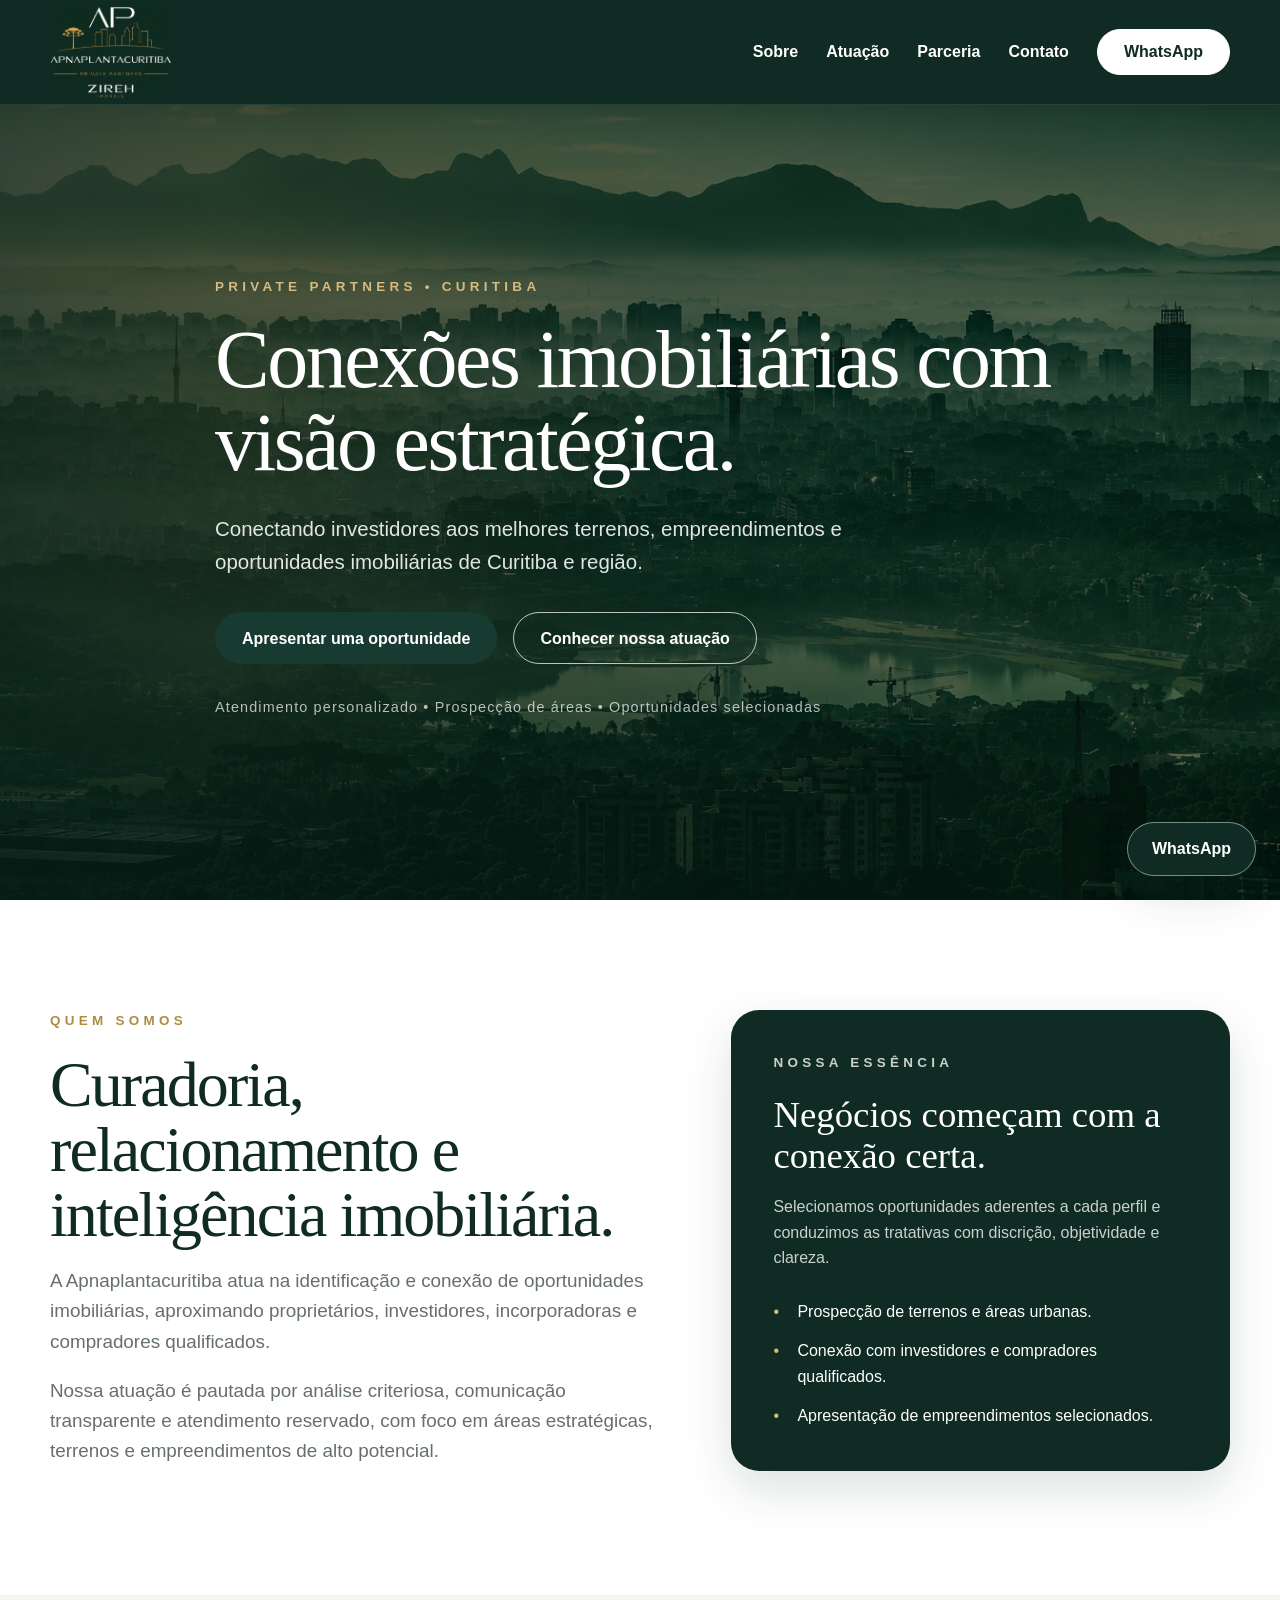
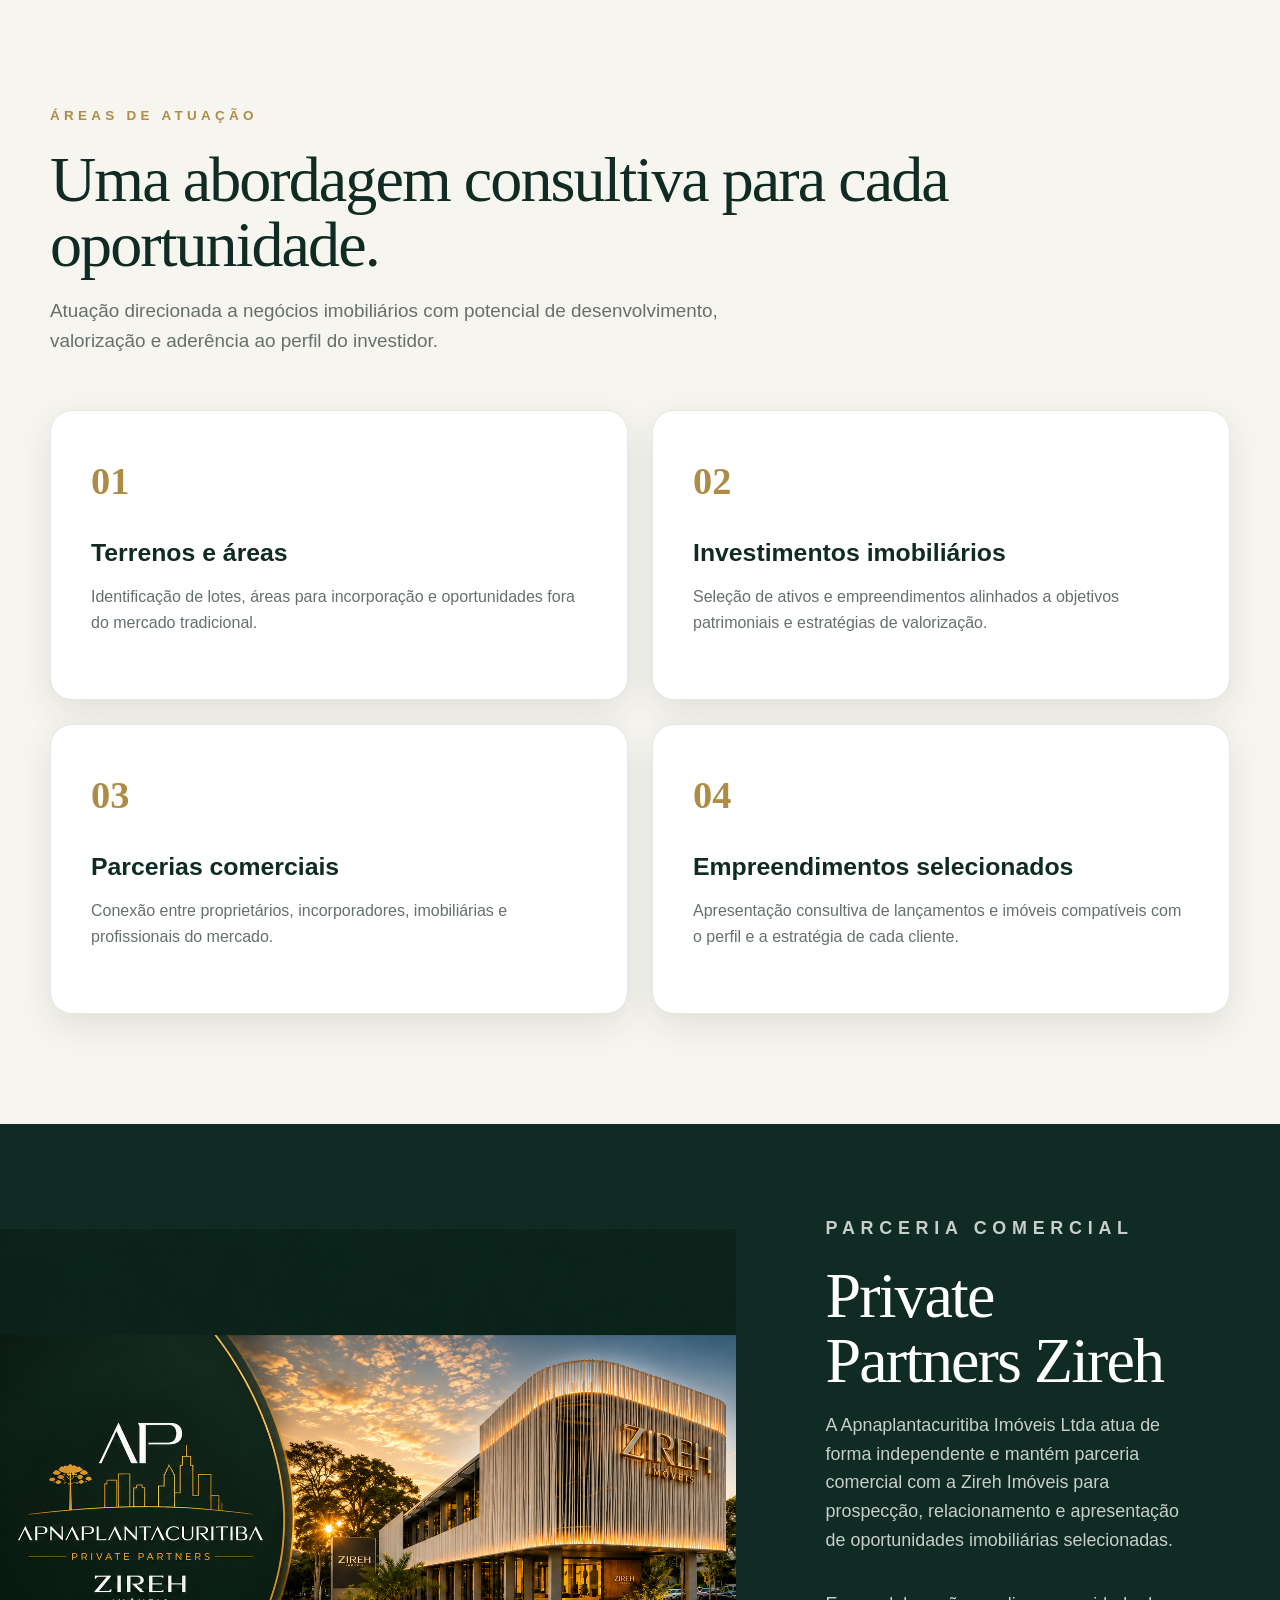
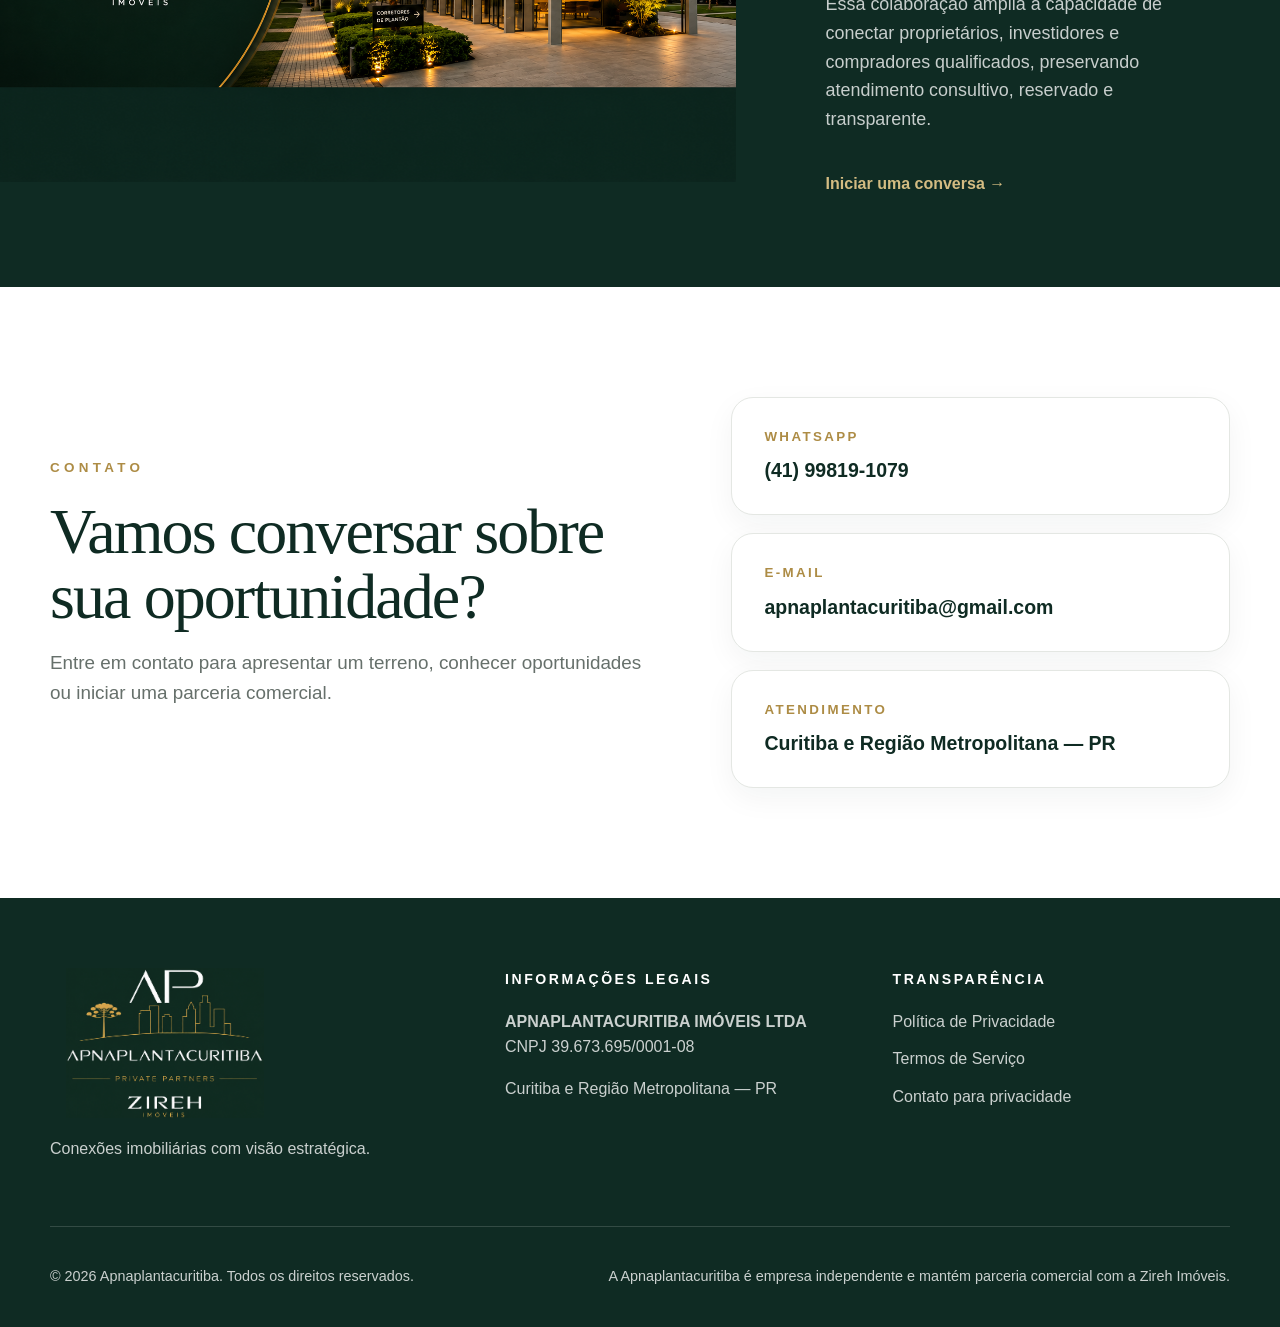
<file: index.html>
<!doctype html>
<html lang="pt-BR">
<head>
  <meta charset="utf-8">
  <meta name="viewport" content="width=device-width, initial-scale=1">
  <title>Apnaplantacuritiba | Private Partners Zireh</title>
  <meta name="description" content="Conectando investidores, proprietários e incorporadores a terrenos, empreendimentos e oportunidades imobiliárias em Curitiba e região.">
  <meta name="theme-color" content="#173b31">
  <meta name="robots" content="index, follow">
  <link rel="canonical" href="https://apnaplantacuritiba-lgtm.github.io/apnaplanta/">
  <meta property="og:locale" content="pt_BR">
  <meta property="og:type" content="website">
  <meta property="og:title" content="Apnaplantacuritiba | Private Partners Zireh">
  <meta property="og:description" content="Conexões imobiliárias com visão estratégica.">
  <meta property="og:url" content="https://apnaplantacuritiba-lgtm.github.io/apnaplanta/">
  <meta property="og:image" content="https://apnaplantacuritiba-lgtm.github.io/apnaplanta/hero.png"> 
<link rel="icon" type="image/png" href="logo.png"> 
<link rel="apple-touch-icon" href="logo.png">
<link rel="preload" href="hero.png" as="image" type="image/png">
  <link rel="stylesheet" href="style.css">
  <script type="application/ld+json">
  {
    "@context":"https://schema.org",
    "@type":"RealEstateAgent",
    "name":"Apnaplantacuritiba Imóveis Ltda",
    "alternateName":"Apnaplantacuritiba – Private Partners Zireh",
    "url":"https://apnaplantacuritiba-lgtm.github.io/apnaplanta/",
    "logo":"https://apnaplantacuritiba-lgtm.github.io/apnaplanta/logo.png",
    "image":"https://apnaplantacuritiba-lgtm.github.io/apnaplanta/hero.png",
    "telephone":"+55 41 99819-1079",
    "email":"apnaplantacuritiba@gmail.com",
    "taxID":"39.673.695/0001-08",
    "areaServed":"Curitiba e Região Metropolitana, Paraná, Brasil"
  }
  </script>
</head>
<body>
  <a class="skip-link" href="#conteudo">Ir para o conteúdo</a>
  <header class="site-header" id="inicio">
    <div class="container nav-wrap">
      <a class="brand" href="#inicio" aria-label="Página inicial Apnaplantacuritiba">
        <img src="logo.png" alt="Apnaplantacuritiba – Private Partners Zireh" width="480" height="370">
      </a>
      <button class="menu-toggle" type="button" aria-expanded="false" aria-controls="menu-principal">Menu</button>
      <nav id="menu-principal" class="main-nav" aria-label="Navegação principal">
        <a href="#sobre">Sobre</a>
        <a href="#atuacao">Atuação</a>
        <a href="#parceria">Parceria</a>
        <a href="#contato">Contato</a>
        <a class="button button-small" href="https://wa.me/5541998191079?text=Olá%2C%20gostaria%20de%20falar%20sobre%20uma%20oportunidade%20imobiliária." target="_blank" rel="noopener noreferrer">WhatsApp</a>
      </nav>
    </div>
  </header>

  <main id="conteudo">
    <section class="hero" aria-label="Apresentação" style="background-image: linear-gradient(90deg, rgba(7,35,27,.82), rgba(7,35,27,.45)), url('skyline.png'); background-size: cover; background-position: center center; background-repeat: no-repeat;">
      <div class="hero-overlay"></div>
      <div class="container hero-content reveal">
        <p class="eyebrow">PRIVATE PARTNERS • CURITIBA</p>
        <h1>Conexões imobiliárias com visão estratégica.</h1>
        <p class="hero-copy">Conectando investidores aos melhores terrenos, empreendimentos e oportunidades imobiliárias de Curitiba e região.</p>
        <div class="hero-actions">
          <a class="button" href="https://wa.me/5541998191079?text=Olá%2C%20gostaria%20de%20apresentar%20uma%20oportunidade%20imobiliária." target="_blank" rel="noopener noreferrer">Apresentar uma oportunidade</a>
          <a class="button button-outline" href="#atuacao">Conhecer nossa atuação</a>
        </div>
        <p class="hero-note">Atendimento personalizado • Prospecção de áreas • Oportunidades selecionadas</p>
      </div>
    </section>

    <section class="section" id="sobre">
      <div class="container split-grid">
        <div class="reveal">
          <p class="eyebrow dark">QUEM SOMOS</p>
          <h2>Curadoria, relacionamento e inteligência imobiliária.</h2>
          <p class="lead">A Apnaplantacuritiba atua na identificação e conexão de oportunidades imobiliárias, aproximando proprietários, investidores, incorporadoras e compradores qualificados.</p>
          <p class="lead">Nossa atuação é pautada por análise criteriosa, comunicação transparente e atendimento reservado, com foco em áreas estratégicas, terrenos e empreendimentos de alto potencial.</p>
        </div>
        <aside class="statement-card reveal">
          <p class="eyebrow">NOSSA ESSÊNCIA</p>
          <h3>Negócios começam com a conexão certa.</h3>
          <p>Selecionamos oportunidades aderentes a cada perfil e conduzimos as tratativas com discrição, objetividade e clareza.</p>
          <ul class="check-list">
            <li>Prospecção de terrenos e áreas urbanas.</li>
            <li>Conexão com investidores e compradores qualificados.</li>
            <li>Apresentação de empreendimentos selecionados.</li>
          </ul>
        </aside>
      </div>
    </section>

    <section class="section section-soft" id="atuacao">
      <div class="container">
        <div class="section-heading reveal">
          <p class="eyebrow dark">ÁREAS DE ATUAÇÃO</p>
          <h2>Uma abordagem consultiva para cada oportunidade.</h2>
          <p class="lead">Atuação direcionada a negócios imobiliários com potencial de desenvolvimento, valorização e aderência ao perfil do investidor.</p>
        </div>
        <div class="card-grid">
          <article class="service-card reveal"><span>01</span><h3>Terrenos e áreas</h3><p>Identificação de lotes, áreas para incorporação e oportunidades fora do mercado tradicional.</p></article>
          <article class="service-card reveal"><span>02</span><h3>Investimentos imobiliários</h3><p>Seleção de ativos e empreendimentos alinhados a objetivos patrimoniais e estratégias de valorização.</p></article>
          <article class="service-card reveal"><span>03</span><h3>Parcerias comerciais</h3><p>Conexão entre proprietários, incorporadores, imobiliárias e profissionais do mercado.</p></article>
          <article class="service-card reveal"><span>04</span><h3>Empreendimentos selecionados</h3><p>Apresentação consultiva de lançamentos e imóveis compatíveis com o perfil e a estratégia de cada cliente.</p></article>
        </div>
      </div>
    </section>

    <section class="image-section" id="parceria">
      <div class="image-panel" role="img" aria-label="Fachada da Zireh Imóveis em Curitiba"></div>
      <div class="partnership-panel reveal">
        <p class="eyebrow">PARCERIA COMERCIAL</p>
        <h2>Private Partners Zireh</h2>
        <p>A Apnaplantacuritiba Imóveis Ltda atua de forma independente e mantém parceria comercial com a Zireh Imóveis para prospecção, relacionamento e apresentação de oportunidades imobiliárias selecionadas.</p>
        <p>Essa colaboração amplia a capacidade de conectar proprietários, investidores e compradores qualificados, preservando atendimento consultivo, reservado e transparente.</p>
        <a class="text-link" href="#contato">Iniciar uma conversa <span aria-hidden="true">→</span></a>
      </div>
    </section>

    <section class="section contact-section" id="contato">
      <div class="container contact-grid">
        <div class="reveal">
          <p class="eyebrow dark">CONTATO</p>
          <h2>Vamos conversar sobre sua oportunidade?</h2>
          <p class="lead">Entre em contato para apresentar um terreno, conhecer oportunidades ou iniciar uma parceria comercial.</p>
        </div>
        <div class="contact-cards reveal">
          <a href="https://wa.me/5541998191079" target="_blank" rel="noopener noreferrer"><small>WhatsApp</small><strong>(41) 99819-1079</strong></a>
          <a href="mailto:apnaplantacuritiba@gmail.com"><small>E-mail</small><strong>apnaplantacuritiba@gmail.com</strong></a>
          <div><small>Atendimento</small><strong>Curitiba e Região Metropolitana — PR</strong></div>
        </div>
      </div>
    </section>
  </main>

  <footer class="site-footer">
    <div class="container footer-grid">
      <div>
        <img class="footer-logo" src="logo.png" alt="Apnaplantacuritiba – Private Partners Zireh">
        <p>Conexões imobiliárias com visão estratégica.</p>
      </div>
      <div><h3>Informações legais</h3><p><strong>APNAPLANTACURITIBA IMÓVEIS LTDA</strong><br>CNPJ 39.673.695/0001-08</p><p>Curitiba e Região Metropolitana — PR</p></div>
      <div><h3>Transparência</h3><a href="politica-de-privacidade.html">Política de Privacidade</a><a href="termos-de-servico.html">Termos de Serviço</a><a href="mailto:apnaplantacuritiba@gmail.com">Contato para privacidade</a></div>
    </div>
    <div class="container footer-bottom">
      <p>© 2026 Apnaplantacuritiba. Todos os direitos reservados.</p>
      <p class="disclaimer">A Apnaplantacuritiba é empresa independente e mantém parceria comercial com a Zireh Imóveis.</p>
    </div>
  </footer>

  <a class="floating-whatsapp" href="https://wa.me/5541998191079" target="_blank" rel="noopener noreferrer" aria-label="Falar pelo WhatsApp">WhatsApp</a>
  <script src="script.js" defer></script>
</body>
</html>
</file>
<file: style.css>
/* ==========================================================
   APNAPLANTACURITIBA — CSS PRINCIPAL
   ========================================================== */

:root {
  --verde: #173b31;
  --verde-hover: #214c40;
  --verde-escuro: #0f2b23;
  --ouro: #ad8c45;
  --ouro-claro: #d4bc82;
  --branco: #ffffff;
  --creme: #f7f5ef;
  --tinta: #202622;
  --silenciado: #66706b;
  --linha: #e4e7e3;
  --sombra: 0 18px 48px rgba(15, 43, 35, 0.14);
}

/* ==========================================================
   RESET E ESTRUTURA GERAL
   ========================================================== */

* {
  box-sizing: border-box;
}

html {
  scroll-behavior: smooth;
  scroll-padding-top: 110px;
}

body {
  width: 100%;
  max-width: 100%;
  margin: 0;
  overflow-x: hidden;

  background: var(--branco);
  color: var(--tinta);

  font-family:
    -apple-system,
    BlinkMacSystemFont,
    "Segoe UI",
    Roboto,
    Helvetica,
    Arial,
    sans-serif;

  line-height: 1.6;
  -webkit-font-smoothing: antialiased;
}

img {
  display: block;
  max-width: 100%;
  height: auto;
}

a {
  color: inherit;
  text-decoration: none;
}

button {
  font: inherit;
}

.container {
  width: min(1180px, calc(100% - 40px));
  margin-inline: auto;
}

.skip-link {
  position: fixed;
  top: 12px;
  left: 16px;
  z-index: 9999;

  padding: 10px 14px;

  color: var(--branco);
  background: var(--verde-escuro);

  border-radius: 10px;

  transform: translateY(-160%);
}

.skip-link:focus {
  transform: none;
}

/* ==========================================================
   CABEÇALHO
   ========================================================== */

.site-header {
  position: fixed;
  top: 0;
  right: 0;
  left: 0;
  z-index: 9999;

  width: 100%;

  background: var(--verde);
  border-bottom: 1px solid rgba(255, 255, 255, 0.1);

  box-shadow: 0 6px 24px rgba(0, 0, 0, 0.1);
}

.site-header .container,
.nav-wrap,
.brand,
.brand img,
.main-nav {
  background: var(--verde);
}

.nav-wrap {
  position: relative;

  min-height: 104px;

  display: flex;
  align-items: center;
  justify-content: space-between;
  gap: 28px;
}

/* ==========================================================
   LOGO
   ========================================================== */

.brand {
  flex: 0 0 auto;

  display: inline-flex;
  align-items: center;
}

.brand img {
  width: 210px;
  height: 92px;

  padding: 0;

  object-fit: contain;
  object-position: left center;

  border: 0;
  border-radius: 0;
}

/* ==========================================================
   MENU DESKTOP
   ========================================================== */

.main-nav {
  display: flex;
  align-items: center;
  justify-content: flex-end;
  gap: 28px;
}

.main-nav > a:not(.button) {
  position: relative;

  padding: 12px 0;

  color: var(--branco);
  background: transparent;

  font-weight: 600;

  transition: color 0.2s ease;
}

.main-nav > a:not(.button)::after {
  content: "";

  position: absolute;
  right: 100%;
  bottom: 4px;
  left: 0;

  height: 2px;

  background: var(--ouro-claro);

  transition: right 0.2s ease;
}

.main-nav > a:not(.button):hover {
  color: var(--ouro-claro);
}

.main-nav > a:not(.button):hover::after {
  right: 0;
}

/* ==========================================================
   BOTÃO MENU MOBILE
   ========================================================== */

.menu-toggle {
  display: none;

  min-height: 46px;
  padding: 9px 18px;

  color: var(--branco);
  background: transparent;

  border: 1px solid rgba(255, 255, 255, 0.55);
  border-radius: 999px;

  cursor: pointer;
}

/* ==========================================================
   BOTÕES
   ========================================================== */

.button {
  min-height: 52px;
  padding: 0 26px;

  display: inline-flex;
  align-items: center;
  justify-content: center;

  color: var(--branco);
  background: var(--verde);

  border: 1px solid var(--verde);
  border-radius: 999px;

  font-weight: 700;
  text-align: center;

  transition:
    background 0.2s ease,
    border-color 0.2s ease,
    color 0.2s ease,
    transform 0.2s ease;
}

.button:hover {
  background: var(--verde-hover);
  border-color: var(--verde-hover);

  transform: translateY(-2px);
}

.button-small {
  min-height: 46px;

  color: var(--verde-escuro);
  background: var(--branco);

  border-color: var(--branco);
}

.button-small:hover {
  color: var(--branco);
  background: var(--ouro);
  border-color: var(--ouro);
}

/* ==========================================================
   HERO
   ========================================================== */

.hero {
  position: relative;

  min-height: 900px;

  display: flex;
  align-items: center;

  overflow: hidden;

  background:
    linear-gradient(
      90deg,
      rgba(10, 35, 28, 0.94),
      rgba(10, 35, 28, 0.78) 43%,
      rgba(10, 35, 28, 0.25)
    ),
    url("hero.png") center / cover no-repeat;
}

.hero-overlay {
  position: absolute;
  inset: 0;

  background:
    radial-gradient(
      circle at 18% 44%,
      rgba(173, 140, 69, 0.14),
      transparent 38%
    ),
    linear-gradient(
      180deg,
      rgba(0, 0, 0, 0.08),
      rgba(0, 0, 0, 0.18)
    );
}

.hero-content {
  position: relative;
  z-index: 2;

  max-width: 850px;

  padding-top: 190px;
  padding-bottom: 80px;
}

.eyebrow {
  margin: 0 0 20px;

  color: var(--ouro-claro);

  font-size: 0.84rem;
  font-weight: 800;
  letter-spacing: 0.32em;
  text-transform: uppercase;
}

.eyebrow.dark {
  color: var(--ouro);
}

.hero h1,
.section h2,
.image-section h2,
.contact-section h2 {
  margin: 0;

  font-family: Georgia, "Times New Roman", serif;
  font-weight: 400;
  line-height: 1.02;
  letter-spacing: -0.03em;
}

.hero h1 {
  color: var(--branco);

  font-size: clamp(3.5rem, 6.4vw, 6.8rem);
}

.hero-copy {
  max-width: 760px;
  margin: 28px 0 0;

  color: rgba(255, 255, 255, 0.88);

  font-size: clamp(1.1rem, 1.6vw, 1.35rem);
}

.hero-actions {
  margin-top: 34px;

  display: flex;
  flex-wrap: wrap;
  gap: 16px;
}

.hero .button {
  background: var(--verde-hover);
  border-color: var(--verde-hover);
}

.hero .button-outline {
  color: var(--branco);
  background: transparent;

  border-color: rgba(255, 255, 255, 0.72);
}

.hero .button-outline:hover {
  color: var(--verde);
  background: var(--branco);
  border-color: var(--branco);
}

.hero-note {
  margin-top: 32px;

  color: rgba(255, 255, 255, 0.7);

  font-size: 0.9rem;
  letter-spacing: 0.08em;
}

/* ==========================================================
   SEÇÕES
   ========================================================== */

.section {
  padding: 110px 0;
}

.section-soft {
  background: var(--creme);
}

.split-grid,
.contact-grid {
  display: grid;
  grid-template-columns: minmax(0, 1.1fr) minmax(340px, 0.9fr);
  align-items: start;
  gap: 72px;
}

.section h2,
.contact-section h2 {
  color: var(--verde);

  font-size: clamp(3rem, 5vw, 5.4rem);
}

.lead {
  max-width: 760px;

  color: var(--silenciado);

  font-size: 1.18rem;
}

.statement-card {
  padding: 42px;

  color: var(--branco);
  background: var(--verde);

  border-radius: 28px;

  box-shadow: var(--sombra);
}

.statement-card h3 {
  margin: 0 0 18px;

  font-family: Georgia, "Times New Roman", serif;
  font-size: 2.3rem;
  font-weight: 400;
  line-height: 1.12;
}

.statement-card p {
  color: rgba(255, 255, 255, 0.78);
}

.check-list {
  margin: 28px 0 0;
  padding: 0;

  list-style: none;
}

.check-list li {
  position: relative;

  margin-top: 14px;
  padding-left: 24px;
}

.check-list li::before {
  content: "•";

  position: absolute;
  left: 0;

  color: var(--ouro-claro);
}

/* ==========================================================
   CARDS
   ========================================================== */

.section-heading {
  max-width: 900px;
  margin-bottom: 54px;
}

.card-grid {
  display: grid;
  grid-template-columns: repeat(2, minmax(0, 1fr));
  gap: 24px;
}

.service-card {
  min-height: 290px;
  padding: 40px;

  background: var(--branco);

  border: 1px solid var(--linha);
  border-radius: 22px;

  box-shadow: 0 12px 35px rgba(15, 43, 35, 0.1);

  transition:
    transform 0.2s ease,
    box-shadow 0.2s ease;
}

.service-card:hover {
  box-shadow: var(--sombra);

  transform: translateY(-5px);
}

.service-card span {
  display: block;

  color: var(--ouro);

  font-family: Georgia, "Times New Roman", serif;
  font-size: 2.4rem;
  font-weight: 700;
}

.service-card h3 {
  margin: 20px 0 12px;

  color: var(--verde);

  font-size: 1.55rem;
}

.service-card p {
  margin: 0;

  color: var(--silenciado);
}

/* ==========================================================
   PARCERIA
   ========================================================== */

.image-section {
  min-height: 720px;

  display: grid;
  grid-template-columns: 1.15fr 0.85fr;

  background: var(--verde-escuro);
}

.image-panel {
  min-height: 720px;

  background:
    var(--verde)
    url("hero.png")
    center / contain
    no-repeat;
}

.partnership-panel {
  padding: clamp(50px, 7vw, 110px);

  display: flex;
  flex-direction: column;
  justify-content: center;

  color: var(--branco);
}

.partnership-panel h2 {
  color: var(--branco);

  font-size: clamp(3.4rem, 5vw, 5.6rem);
}

.partnership-panel p {
  color: rgba(255, 255, 255, 0.77);

  font-size: 1.12rem;
}

.text-link {
  width: fit-content;
  margin-top: 20px;

  color: var(--ouro-claro);

  font-weight: 700;
}

/* ==========================================================
   CONTATO
   ========================================================== */

.contact-grid {
  align-items: center;
}

.contact-cards {
  display: grid;
  gap: 18px;
}

.contact-cards a,
.contact-cards div {
  padding: 28px 32px;

  display: flex;
  flex-direction: column;
  gap: 8px;

  background: var(--branco);

  border: 1px solid var(--linha);
  border-radius: 22px;

  box-shadow: 0 10px 30px rgba(15, 43, 35, 0.05);
}

.contact-cards small {
  color: var(--ouro);

  font-weight: 800;
  letter-spacing: 0.18em;
  text-transform: uppercase;
}

.contact-cards strong {
  color: var(--verde);

  font-size: 1.22rem;

  overflow-wrap: anywhere;
}

/* ==========================================================
   RODAPÉ
   ========================================================== */

.site-footer {
  padding: 70px 0 24px;

  color: rgba(255, 255, 255, 0.78);
  background: var(--verde-escuro);
}

.footer-grid {
  display: grid;
  grid-template-columns: 1.2fr 1fr 1fr;
  gap: 50px;
}

.footer-logo {
  width: 230px;
  height: 150px;
  margin-bottom: 18px;
  padding: 0;

  object-fit: contain;

  background: transparent;

  border: 0;
  border-radius: 0;
}

.site-footer h3 {
  margin: 0 0 18px;

  color: var(--branco);

  font-size: 0.88rem;
  letter-spacing: 0.18em;
  text-transform: uppercase;
}

.site-footer a {
  display: block;

  margin-top: 12px;
}

.footer-bottom {
  margin-top: 48px;
  padding-top: 24px;

  display: flex;
  justify-content: space-between;
  gap: 30px;

  border-top: 1px solid rgba(255, 255, 255, 0.15);

  font-size: 0.9rem;
}

.disclaimer {
  max-width: 700px;

  text-align: right;
}

/* ==========================================================
   WHATSAPP FLUTUANTE
   ========================================================== */

.floating-whatsapp {
  position: fixed;
  right: 24px;
  bottom: 24px;
  z-index: 10000;

  min-height: 54px;
  padding: 0 24px;

  display: inline-flex;
  align-items: center;
  justify-content: center;

  color: var(--branco);
  background: var(--verde);

  border: 1px solid rgba(255, 255, 255, 0.25);
  border-radius: 999px;

  font-weight: 800;

  box-shadow: var(--sombra);
}

/* ==========================================================
   ANIMAÇÕES
   ========================================================== */

.reveal {
  opacity: 1;
  transform: none;
}

.js .reveal {
  opacity: 0;

  transform: translateY(22px);

  transition:
    opacity 0.7s,
    transform 0.7s;
}

.js .reveal.visible {
  opacity: 1;

  transform: none;
}

/* ==========================================================
   TABLETS E CELULARES
   ========================================================== */

@media (max-width: 980px) {

  html {
    scroll-padding-top: 96px;
  }

  body {
    padding-bottom: calc(82px + env(safe-area-inset-bottom));
  }

  .site-header {
    background: var(--verde);
  }

  .site-header .container {
    width: 100%;
    max-width: none;
    padding-inline: 18px;
  }

  .nav-wrap {
    min-height: 96px;
  }

  .brand img {
    width: 190px;
    height: 86px;
  }

  .menu-toggle {
    display: inline-flex;
    align-items: center;
    justify-content: center;
  }

  .main-nav {
    position: fixed;
    top: 96px;
    right: 14px;
    left: 14px;
    z-index: 11000;

    max-height: calc(100dvh - 116px - env(safe-area-inset-bottom));

    display: none;
    flex-direction: column;
    align-items: stretch;
    gap: 0;

    padding: 12px 18px 18px;

    overflow-y: auto;

    background: var(--verde);

    border: 1px solid rgba(255, 255, 255, 0.15);
    border-radius: 0 0 20px 20px;

    box-shadow: 0 20px 45px rgba(0, 0, 0, 0.28);

    -webkit-overflow-scrolling: touch;
  }

  .main-nav.open {
    display: flex;
  }

  .main-nav > a,
  .main-nav > a:not(.button) {
    width: 100%;
    padding: 15px 4px;

    color: var(--branco);
    background: transparent;

    border-bottom: 1px solid rgba(255, 255, 255, 0.12);

    font-size: 17px;
    text-align: left;
  }

  .main-nav > a:not(.button)::after {
    display: none;
  }

  .main-nav .button {
    width: 100%;
    margin-top: 14px;

    color: var(--verde);
    background: var(--branco);

    border-color: var(--branco);
  }

  .hero {
    min-height: 820px;

    background-position: 62% center;
  }

  .hero-content {
    padding-top: 155px;
  }

  .split-grid,
  .contact-grid {
    grid-template-columns: 1fr;
    gap: 42px;
  }

  .image-section {
    display: block;
    min-height: auto;
  }

  .image-panel {
    width: 100%;
    min-height: 0;

    aspect-ratio: 16 / 9;

    background-size: contain;
    background-position: center;
    background-repeat: no-repeat;
  }

  .partnership-panel {
    min-height: auto;
    padding: 64px 28px 100px;
  }

  .footer-grid {
    grid-template-columns: 1fr 1fr;
  }

  .floating-whatsapp {
    right: 16px;
    bottom: calc(12px + env(safe-area-inset-bottom));
    left: 16px;

    min-height: 58px;
  }
}

/* ==========================================================
   SMARTPHONES
   ========================================================== */

@media (max-width: 720px) {

  .container {
    width: min(100% - 28px, 1180px);
  }

  .site-header .container {
    width: 100%;
    padding-inline: 14px;
  }

  .nav-wrap {
    min-height: 92px;
    gap: 12px;
  }

  .brand {
    max-width: calc(100% - 105px);
  }

  .brand img {
    width: 180px;
    max-width: 100%;
    height: 82px;
  }

  .menu-toggle {
    min-width: 82px;
    padding: 8px 14px;

    font-size: 15px;
  }

  .main-nav {
    top: 92px;
  }

  .hero {
    min-height: 760px;

    background-position: 68% center;
  }

  .hero-content {
    padding-top: 135px;
    padding-bottom: 65px;
  }

  .hero h1 {
    max-width: 100%;

    font-size: clamp(2.7rem, 13vw, 4.2rem);

    overflow-wrap: break-word;
  }

  .hero-copy {
    max-width: 100%;

    font-size: 1.05rem;

    overflow-wrap: break-word;
  }

  .hero-actions {
    flex-direction: column;
  }

  .hero-actions .button {
    width: 100%;
    min-height: 58px;

    padding: 12px 18px;
  }

  .section {
    padding: 78px 0;
  }

  .section h2,
  .contact-section h2 {
    font-size: clamp(2.6rem, 11vw, 4rem);
  }

  .statement-card {
    padding: 30px 24px;
  }

  .card-grid {
    grid-template-columns: 1fr;
  }

  .service-card {
    min-height: auto;
    padding: 30px 24px;
  }

  .image-panel {
    aspect-ratio: 16 / 9;
  }

  .partnership-panel {
    padding: 62px 22px 110px;
  }

  .partnership-panel h2 {
    font-size: clamp(2.8rem, 12vw, 4.2rem);

    overflow-wrap: break-word;
  }

  .contact-cards a,
  .contact-cards div {
    padding: 24px 22px;
  }

  .footer-grid {
    grid-template-columns: 1fr;
    gap: 36px;
  }

  .footer-bottom {
    flex-direction: column;
  }

  .disclaimer {
    text-align: left;
  }

  .footer-logo {
    width: 220px;
    height: auto;
  }
}

/* ==========================================================
   SMARTPHONES PEQUENOS
   ========================================================== */

@media (max-width: 430px) {

  .brand img {
    width: 168px;
    height: 78px;
  }

  .hero-content {
    padding-inline: 4px;
  }

  .hero h1 {
    font-size: clamp(2.5rem, 12vw, 3.6rem);
  }

  .eyebrow {
    font-size: 0.7rem;
    letter-spacing: 0.22em;
  }

  .partnership-panel {
    padding-inline: 20px;
  }
}

/* ==========================================================
   REDUÇÃO DE MOVIMENTO
   ========================================================== */

@media (prefers-reduced-motion: reduce) {

  html {
    scroll-behavior: auto;
  }

  .js .reveal {
    opacity: 1;
    transform: none;
    transition: none;
  }
}

/* ==========================================================
   PADRONIZAÇÃO FINAL — VERDE ESCURO E RESPONSIVIDADE
   Cole no FINAL do style.css
   ========================================================== */

:root {
  --verde: #0f2b23;
  --verde-hover: #173b31;
  --verde-escuro: #0f2b23;
}

/* Evita qualquer conteúdo ultrapassando a tela */
html,
body {
  width: 100%;
  max-width: 100%;
  overflow-x: hidden;
}

/* Todos os fundos institucionais com o mesmo verde escuro */
.site-header,
.site-header .container,
.nav-wrap,
.brand,
.brand img,
.main-nav,
.image-section,
.partnership-panel,
.site-footer {
  background-color: #0f2b23 !important;
}

/* Cabeçalho totalmente uniforme */
.site-header {
  background: #0f2b23 !important;
  border-bottom: 1px solid rgba(255, 255, 255, 0.10);
}

/* Logo sem qualquer retângulo ou fundo diferente */
.brand,
.brand img {
  background: transparent !important;
  border: 0 !important;
  border-radius: 0 !important;
  box-shadow: none !important;
}

/* Menu desktop */
.main-nav {
  background: transparent !important;
}

.main-nav > a:not(.button) {
  color: #ffffff !important;
  background: transparent !important;
}

.main-nav > a:not(.button):hover {
  color: #d4bc82 !important;
}

/* Botão de WhatsApp no cabeçalho */
.main-nav .button,
.main-nav .button-small {
  color: #0f2b23 !important;
  background: #ffffff !important;
  border-color: #ffffff !important;
}

.main-nav .button:hover,
.main-nav .button-small:hover {
  color: #ffffff !important;
  background: #ad8c45 !important;
  border-color: #ad8c45 !important;
}

/* Seção da parceria */
.image-section,
.partnership-panel {
  background: #0f2b23 !important;
}

/* Área em volta da imagem também no mesmo verde */
.image-panel {
  background-color: #0f2b23 !important;
}

/* Rodapé uniforme */
.site-footer {
  background: #0f2b23 !important;
}

/* Logo do rodapé sem fundo branco */
.footer-logo {
  background: transparent !important;
  border: 0 !important;
  border-radius: 0 !important;
  padding: 0 !important;
}

/* Botão flutuante */
.floating-whatsapp {
  background: #0f2b23 !important;
  color: #ffffff !important;
  border: 1px solid rgba(255, 255, 255, 0.45) !important;
}

.floating-whatsapp:hover {
  background: #ad8c45 !important;
}


/* ==========================================================
   TABLETS E SMARTPHONES
   ========================================================== */

@media screen and (max-width: 980px) {

  html {
    scroll-padding-top: 96px;
  }

  body {
    padding-bottom: calc(84px + env(safe-area-inset-bottom));
  }

  .site-header {
    position: fixed;
    top: 0;
    right: 0;
    left: 0;
    z-index: 9999;
  }

  .site-header .container {
    width: 100%;
    max-width: none;
    padding-inline: 16px;
  }

  .nav-wrap {
    position: relative;
    min-height: 96px;
  }

  .brand {
    width: 190px;
    max-width: calc(100% - 108px);
  }

  .brand img {
    width: 100%;
    height: 84px;
    object-fit: contain;
    object-position: left center;
  }

  /* Mostra somente o botão Menu */
  .menu-toggle {
    display: inline-flex !important;
    align-items: center;
    justify-content: center;

    min-width: 86px;
    min-height: 46px;
    padding: 8px 16px;

    color: #ffffff;
    background: transparent;

    border: 1px solid rgba(255, 255, 255, 0.55);
    border-radius: 999px;

    font-size: 16px;
    cursor: pointer;
  }

  /* Menu fechado */
  .main-nav {
    position: fixed !important;
    top: 96px;
    right: 14px;
    left: 14px;
    z-index: 11000;

    width: auto;
    max-height: calc(100dvh - 116px - env(safe-area-inset-bottom));

    display: none !important;
    flex-direction: column !important;
    align-items: stretch !important;
    gap: 0 !important;

    padding: 12px 18px 18px;

    overflow-y: auto;
    -webkit-overflow-scrolling: touch;

    background: #0f2b23 !important;

    border: 1px solid rgba(255, 255, 255, 0.16);
    border-radius: 0 0 20px 20px;

    box-shadow: 0 20px 45px rgba(0, 0, 0, 0.30);
  }

  /* Menu aberto pelo script.js */
  .main-nav.open {
    display: flex !important;
  }

  /* Todos os links visíveis */
  .main-nav > a,
  .main-nav > a:not(.button) {
    width: 100% !important;
    padding: 15px 4px !important;

    display: block !important;

    color: #ffffff !important;
    background: transparent !important;

    border-bottom: 1px solid rgba(255, 255, 255, 0.13);

    font-size: 17px;
    text-align: left;
    white-space: normal;
  }

  .main-nav > a:not(.button)::after {
    display: none !important;
  }

  .main-nav .button {
    width: 100% !important;
    min-height: 50px;
    margin-top: 14px;

    display: flex !important;
    align-items: center;
    justify-content: center;

    color: #0f2b23 !important;
    background: #ffffff !important;
  }

  /* Compensa o cabeçalho fixo */
  .hero {
    margin-top: 96px;
  }

  /* Imagem da parceria inteira */
  .image-section {
    display: block !important;
    min-height: auto !important;
  }

  .image-panel {
    width: 100%;
    min-height: 0 !important;
    aspect-ratio: 16 / 9;

    background-image: url("hero.png");
    background-size: contain !important;
    background-position: center !important;
    background-repeat: no-repeat !important;
    background-color: #0f2b23 !important;
  }

  .partnership-panel {
    width: 100%;
    min-height: auto !important;
    padding: 58px 24px 105px;
  }

  /* CTA sempre acessível */
  .floating-whatsapp {
    position: fixed !important;
    right: 16px;
    bottom: calc(12px + env(safe-area-inset-bottom));
    left: 16px;
    z-index: 20000;

    width: auto;
    min-height: 58px;
    padding: 12px 22px;

    display: flex;
    align-items: center;
    justify-content: center;

    font-size: 17px;
    text-align: center;

    box-shadow: 0 12px 35px rgba(0, 0, 0, 0.30);
  }

  .site-footer {
    padding-bottom: calc(110px + env(safe-area-inset-bottom));
  }
}


/* ==========================================================
   SMARTPHONES PEQUENOS
   ========================================================== */

@media screen and (max-width: 480px) {

  .site-header .container {
    padding-inline: 13px;
  }

  .nav-wrap {
    min-height: 92px;
    gap: 10px;
  }

  .brand {
    width: 175px;
    max-width: calc(100% - 100px);
  }

  .brand img {
    height: 80px;
  }

  .menu-toggle {
    min-width: 80px;
    min-height: 44px;
    padding: 7px 13px;
    font-size: 15px;
  }

  .main-nav {
    top: 92px;
  }

  .hero {
    margin-top: 92px;
  }

  .hero h1,
  .section h2,
  .partnership-panel h2,
  .contact-section h2 {
    max-width: 100%;
    overflow-wrap: break-word;
  }

  .partnership-panel {
    padding-inline: 20px;
  }
}




/* ==========================================================
   CORREÇÃO FINAL DA IMAGEM DA PARCERIA
   ========================================================== */

.image-panel {
  min-height: 720px !important;
  background-image: url("hero.png") !important;
  background-size: contain !important;
  background-position: center center !important;
  background-repeat: no-repeat !important;
  background-color: #0f2b23 !important;
}

@media screen and (max-width: 980px) {
  .image-section {
    display: block !important;
    min-height: auto !important;
  }

  .image-panel {
    width: 100% !important;
    min-height: 0 !important;
    aspect-ratio: 3 / 1 !important;
    background-size: contain !important;
    background-position: center center !important;
    background-repeat: no-repeat !important;
  }
}
</file>
